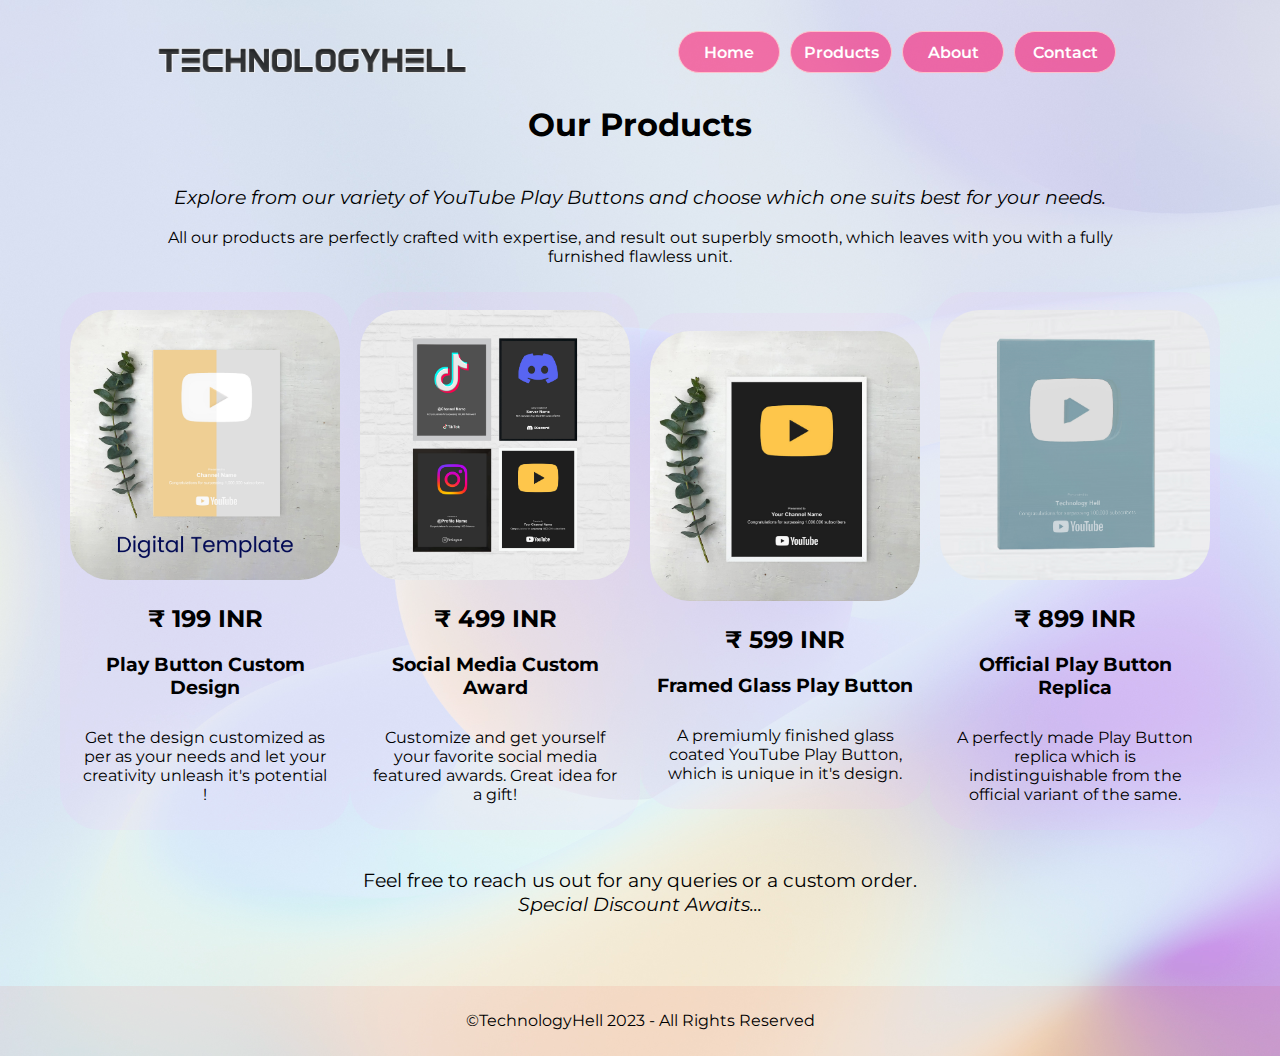
<file: pages/products.html>
<!DOCTYPE html>
<html lang="en">

    <head>
        <meta charset="UTF-8">
        <meta name="viewport" content="width=device-width, initial-scale=1.0">
        <title>Our Products</title>
        <link rel="stylesheet" href="/style.css">
        <script src="/script.js"></script>
        <link rel="icon" type="image/x-icon" href="/branding/fc.png">
        <link rel="stylesheet" href="https://cdnjs.cloudflare.com/ajax/libs/font-awesome/5.15.3/css/all.min.css" integrity="sha384-dfESxMKkAyD2F/1fHY5sp29vU9UVTJ+GwNM8HbF8A+vtBtMNQ4q6bYqqXQxVIHDI" crossorigin="anonymous">
        <link rel="preconnect" href="https://fonts.googleapis.com">
        <link rel="preconnect" href="https://fonts.gstatic.com" crossorigin>
        <link href="https://fonts.googleapis.com/css2?family=Montserrat:ital,wght@0,100;0,200;0,400;0,500;0,600;1,300&display=swap" rel="stylesheet">
    </head>


    <body>
        
        <nav>
            
            <div class="nav-right">
                <a href="https://nitishsingh.pages.dev/" target="_blank"><img src="/branding/daddy_logo.png"></a>
            </div>
            <div class="nav-left">
                <a href="/index.html" target="_blank">Home</a>
                <a href="/pages/products.html" target="_blank">Products</a>
                <a href="/pages/about.html" target="_blank">About</a>
                <a href="/pages/contact.html" target="_blank">Contact</a>
            </div>
        </nav>
        

        <div class="more-items">

            <center><h1>Our Products</h1></center>

        <center><big><p><i>Explore from our variety of YouTube Play Buttons and choose which one suits best for your needs.</i>  
            </p></big>
            <p>All our products are perfectly crafted with expertise, and result out superbly smooth, which leaves with you with a fully furnished flawless unit.</p>
        </center>

            <div class="similar-products">

                <a href="/products/digital.html"  target="_blank" class="pro-m">
                        <img src="/products/digital/0.jpg">
                        <h2>
                            ₹ 199 INR
                        </h2>
                        <h3>
                        Play Button Custom Design
                        </h3>
                    
                        <p>Get the design customized as per as your needs and let your creativity unleash it's potential !</p>
   
                </a>

                <a href="/products/social.html" target="_blank" class="pro-m">
                    <img src="/products/social/0.jpg">
                
                    <h2>
                        ₹ 499 INR
                    </h2>
                    <h3>
                    Social Media Custom Award
                    </h3>
                
                    <p>Customize and get yourself your favorite social media featured awards. Great idea for a gift!</p>

                </a>

                <a href="/products/framed.html" target="_blank" class="pro-m">
                    <img src="/products/framed/0.jpg">
                
                    <h2>
                        ₹ 599 INR
                    </h2>
                    <h3>
                    Framed Glass Play Button
                    </h3>
                
                    <p>A premiumly finished glass coated YouTube Play Button, which is unique in it's design.</p>

                </a>

                <a href="/products/replica.html"  target="_blank" class="pro-m">
                    <img src="/products/replica/0.jpg">
                
                    <h2>
                        ₹ 899 INR
                    </h2>
                    <h3>
                    Official Play Button Replica
                    </h3>
                
                    <p>A perfectly made Play Button replica which is indistinguishable from the official variant of the same.</p>

                </a>
            
            </div>

            <br><br>
            <big>
                <center><h7>Feel free to reach us out for any queries or a custom order.<br><i>Special Discount Awaits...</i></h7></center>
            </big>

        </div>

        
    
        <div class="footer">
            <center><h8>©TechnologyHell 2023 - All Rights Reserved</h8></center>
        </div>

    </body>

</html>
</file>
<file: style.css>
body {
    font-family: 'Montserrat', sans-serif;
    margin: 0;
    padding: 0;
    background-image: url('icons/bg.jpg'); 
    background-size: cover; 
    background-position: center;
}

a{
    color: black;
    text-decoration: none;
}

@media (max-width: 768px) {
    nav {
        scale: 0.8;
        flex-direction: column;
        text-align: center;
    }

    .nav-left {
        flex-direction: row;
        justify-content: center;
    }

    .nav-left a {
        margin-right: 0;
    }

    .nav-right {
        margin-top: 10px;
    }

    #product-items{
        display: flex;
        flex-direction: column; 
    }

    .gallery-container{
        padding: 40px;
    }
    #main-image, #main-video {
        max-width: 70%; 
        border-radius: 15px;
        box-shadow: 0 0 100px 5px rgba(255, 144, 222, 0.409); 
        transition: box-shadow 0.3s ease-in-out;
        align-items: center;
        justify-content: center;
        display: flex;
        margin: auto;
    }

}

nav {
    display: flex;
    justify-content: space-between;
    align-items: center;
    padding-left: 12%;
    padding-right: 12%;
    margin-top: 20px;
}

.nav-left {
    display: flex;
}

.nav-right {
    display: flex;
    margin-top: 20px;
}

.nav-right img {
    max-height: 40px;
    opacity: 0.85;
    transition: transform 0.3s ease-in-out;
}
.nav-right img:hover {
    transform: scale(1.01);
}

.nav-left a {
    background-color: rgba(255, 0, 98, 0.521);
    border-radius: 50px;
    width: 100px;
    height: 40px;
    margin-right: 10px;
    border: 0.5px solid pink;
    text-decoration: none;
    font-size: 16px;
    font-weight: 600;
    font-family: 'Montserrat', sans-serif;
    color: rgb(255, 255, 255);
    text-align: center;
    justify-content: center;
    align-items: center;
    display: flex;
    transition: background-color 0.3s ease-in-out;
}

.nav-left a:hover{
    background-color: #ff002b;
}


#product-items{
    display: flex;
    align-items: center;
    justify-content: center;
    padding-top: 2%;

}

.gallery-desc{
    padding: 0px 30px 20px 40px;
}

.gallery-container {
    padding-left: 10%;
}


#prev-btn,
#next-btn {
    font-size: 24px;
    background: none;
    border: none;
    color: #333;
    cursor: pointer;
}

#gallery-preview {
    margin-bottom: 20px;
}

#main-image {
    width: 500px; 
    border-radius: 15px;
    box-shadow: 0 0 100px 5px rgba(255, 144, 222, 0.409); 
    transition: box-shadow 0.3s ease-in-out;
}

#main-image:hover{
    box-shadow: 0 0 10px 5px rgba(255, 144, 222, 0.6);
}

#main-video {
    width: 500px; 
    border-radius: 15px;
    box-shadow: 0 0 10px 5px rgba(255, 144, 222, 0.226); 
    transition: box-shadow 0.3s ease-in-out;
}

#main-video:hover{
    box-shadow: 0 0 10px 5px rgba(255, 144, 222, 0.6);
}

.thumbnail {
    width: 50px; 
    cursor: pointer;
    margin-right: 10px;
    transition: transform 0.3s ease-in-out;
    border-radius: 5px;
}

.thumbnail:hover{
    transform: scale(1.1);
}

.thumbnail.highlight {
    border: 3px solid #e100ffb0; 
}

#thumbnail-container {
    display: flex;
    justify-content: center;
    align-items: center;
}

#next-btn {
    align-self: flex-end;
}

.price-container {
    display: flex;
    align-items: center;
}

.price-container small{
    margin-top: 15px;
    margin-left: 20px;
}

.prod-h img{
    max-width: 80px;
    padding-right: 18px;
    transition: transform 0.3s ease-in-out;
}

.prod-h img:hover{
    transform: scale(1.05);
}

.variations.variations1{
    padding-left: 10px;
}
.variations img{
    margin-right: 12px;
    border-radius: 100px;
}

.variations1 img{
    margin-right: 10px;
}
.variant{
    max-width: 80px;
    transition: box-shadow 0.2s ease-in-out;
}
.variant:hover{
    box-shadow: 0 0 5px #cf8d0073, 0 0 7px #df007b8a, 0 0 9px #ffa4a44f;
}

.ship-box{
    width: 250px;
    margin-right: 150px;
    background-color: #e4e4e425;
    border-radius: 20px;
    box-shadow: 
        3px 3px 5px #888888cb, 
        -3px -3px 5px #ffffffbd; 
    padding: 10px;
}

.shipping-input-container{
    display: flex;
}

#freed{
    font-weight: 500;
    font-size: 24px;
    text-align: center;
    color: #0051ff; 
    text-shadow: 0 0 10px #ffc74e, 0 0 20px #ffb8df, 0 0 30px #ffffff79;
}

#pincode {
    max-width: 100px;
    padding: 8px;
    border: 1px solid #fff3fa3f;
    border-radius: 20px 0 0 20px;
    font-size: 16px;
    outline: none;
    text-align: center;
}

#pincode::placeholder {
    color: #aaa;
    text-align: center;
}

#pinbtn{
    text-align: center;
    padding: 8px;
    padding-right: 12px;
    background-color: #292dff9c;
    color: #fff;
    border: none;
    border-radius: 0 20px 20px 0;
    cursor: pointer;
    font-size: 16px;
    transition: background-color 0.3s ease-in-out;
}

#pinbtn:hover {
    background-color: #0056b3;
}


.stock{
    font-weight: 500;
    color: green;
    font-size: 25px;
    text-align: center;
}

.quantity-container {
    display: flex;
    align-items: center;
    justify-content: center;
}


#qtybtn{
    text-align: center;
    padding: 8px;
    padding-right: 12px;
    background-color: #292dff9c;
    color: #fff;
    border: none;
    border-radius: 20px 0 0 20px;
    cursor: pointer;
    font-size: 16px;
    transition: background-color 0.3s ease-in-out;
}
select {
    max-width: 100px;
    padding: 8px;
    border: 1px solid #ffe9fa91;
    border-radius: 0 20px 20px 0;
    font-size: 16px;
    outline: none;
}

select:hover {
    border-color: #5900ff69;
}

#product-price{
    font-size: 30px;
    text-align: center;
    padding-top: 12px;
}

.bmsm{
    text-align: center;
    font-size: 14px;
}

.sharebox {
    text-align: center;
    padding: 10px;
}

#sharebtn {
    width: 100%;
    height: 40px;
    background-color: #1900ff73;
    color: #fff;
    border: none;
    border-radius: 20px;
    cursor: pointer;
    font-size: 16px;
    transition: background-color 0.3s ease-in-out;
}

#sharebtn:hover {
    background-color: #0300b391;
}

.buybtn {
    text-align: center;
    padding: 10px;
}

.buybtn button {
    width: 100%;
    height: 40px;
    background-color: #ff0000c0;
    color: #fff;
    border: none;
    border-radius: 20px;
    cursor: pointer;
    font-size: 16px;
    transition: background-color 0.3s ease-in-out;
}

.buybtn button:hover {
    background-color: #ff4c2d;
}


#product-details{

    width: 80%;
    justify-content: center;
    display: flex;
    align-items: center;
    margin: auto;
    flex-direction: column;
}

.quote{
   
    width: 70%;
    font-size: 25px;
    text-align: center;
    padding: 20px 0 10px 0;
}

.description{
    width: 90%;
    justify-self: center;
    align-items: center;
    font-size: 19px;
}

.description li{
    padding: 2px 0 2px 0;
}

.note{
    font-weight: 800;
    text-align: center;
    font-size: 24px;
    width: 80%;
}
.b-o{
    padding: 40px 0 40px 0;
    display: flex;
    flex-direction: row;
    scale: 2;
}

.buy1{
    padding: 0 50px 0 50px;
}
.more-items{
    width: 80%;
    display: flex;
    margin: auto;
    flex-direction: column;
    align-items: center;
    justify-content: center;
}

.similar-products{
    display: flex;
    flex-direction: row;
    align-items: center;
    border-radius: 40px;
    padding: 10px 100px 0 100px;
    
}

.pro-m{
    border-radius: 40px;
    align-items: center;
    justify-content: center;
    text-align: center;
    padding: 18px 10px 0 10px;
    background: rgba(255, 178, 255, 0.103);
    transition: box-shadow 0.4s ease-in-out;
}

.pro-m:hover{
    box-shadow: 0 0 10px #cf530010, 0 0 20px #59df001f, 0 0 30px #53ebff1e;
}

.pro-m img{
    width: 270px;
    border-radius: 40px;
    transition: transform 0.4s ease-in-out;
}
.pro-m img:hover{
    transform: scale(1.02);
}

.pro-m p{
    padding: 10px;
}

.connect{
    padding-top: 20px;
    width: 80%;
    display: flex;
    justify-content: center;
    align-items: center;
    margin: auto;
    flex-direction: column;
}

.s-btn{
    width: 80%;
    display: flex;
    justify-content: center;
    align-items: center;
    margin: auto;
    flex-direction: row;
}

.s-btn img{
    padding: 20px;
    width: 300px;
    transition: transform 0.4s ease-in-out;
}

.s-btn img:hover{
    transform: scale(1.05);
}

.footer{
    margin-top: 70px;
    background: rgba(255, 0, 0, 0.062);
    height: 70px;
    text-align: center;
    justify-content: center;
    display: flex;
    align-items: center;
}
</file>
